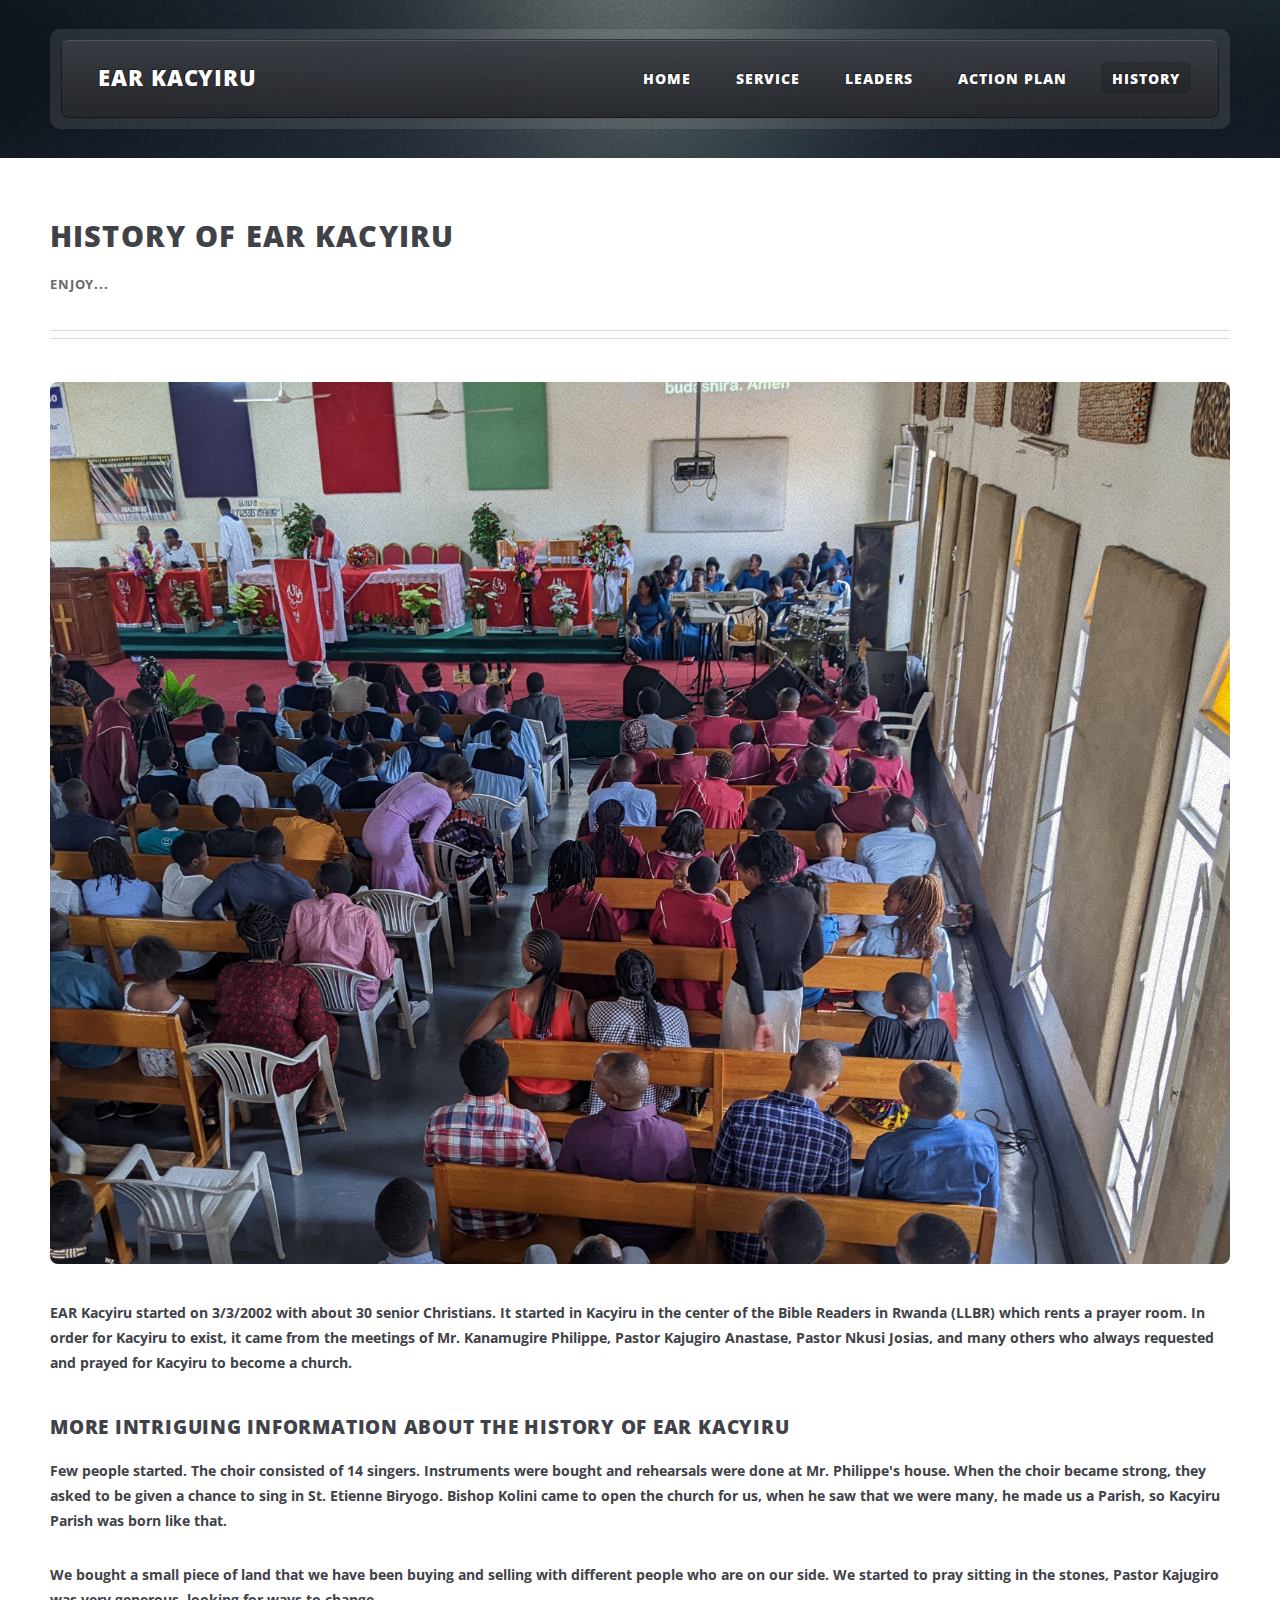
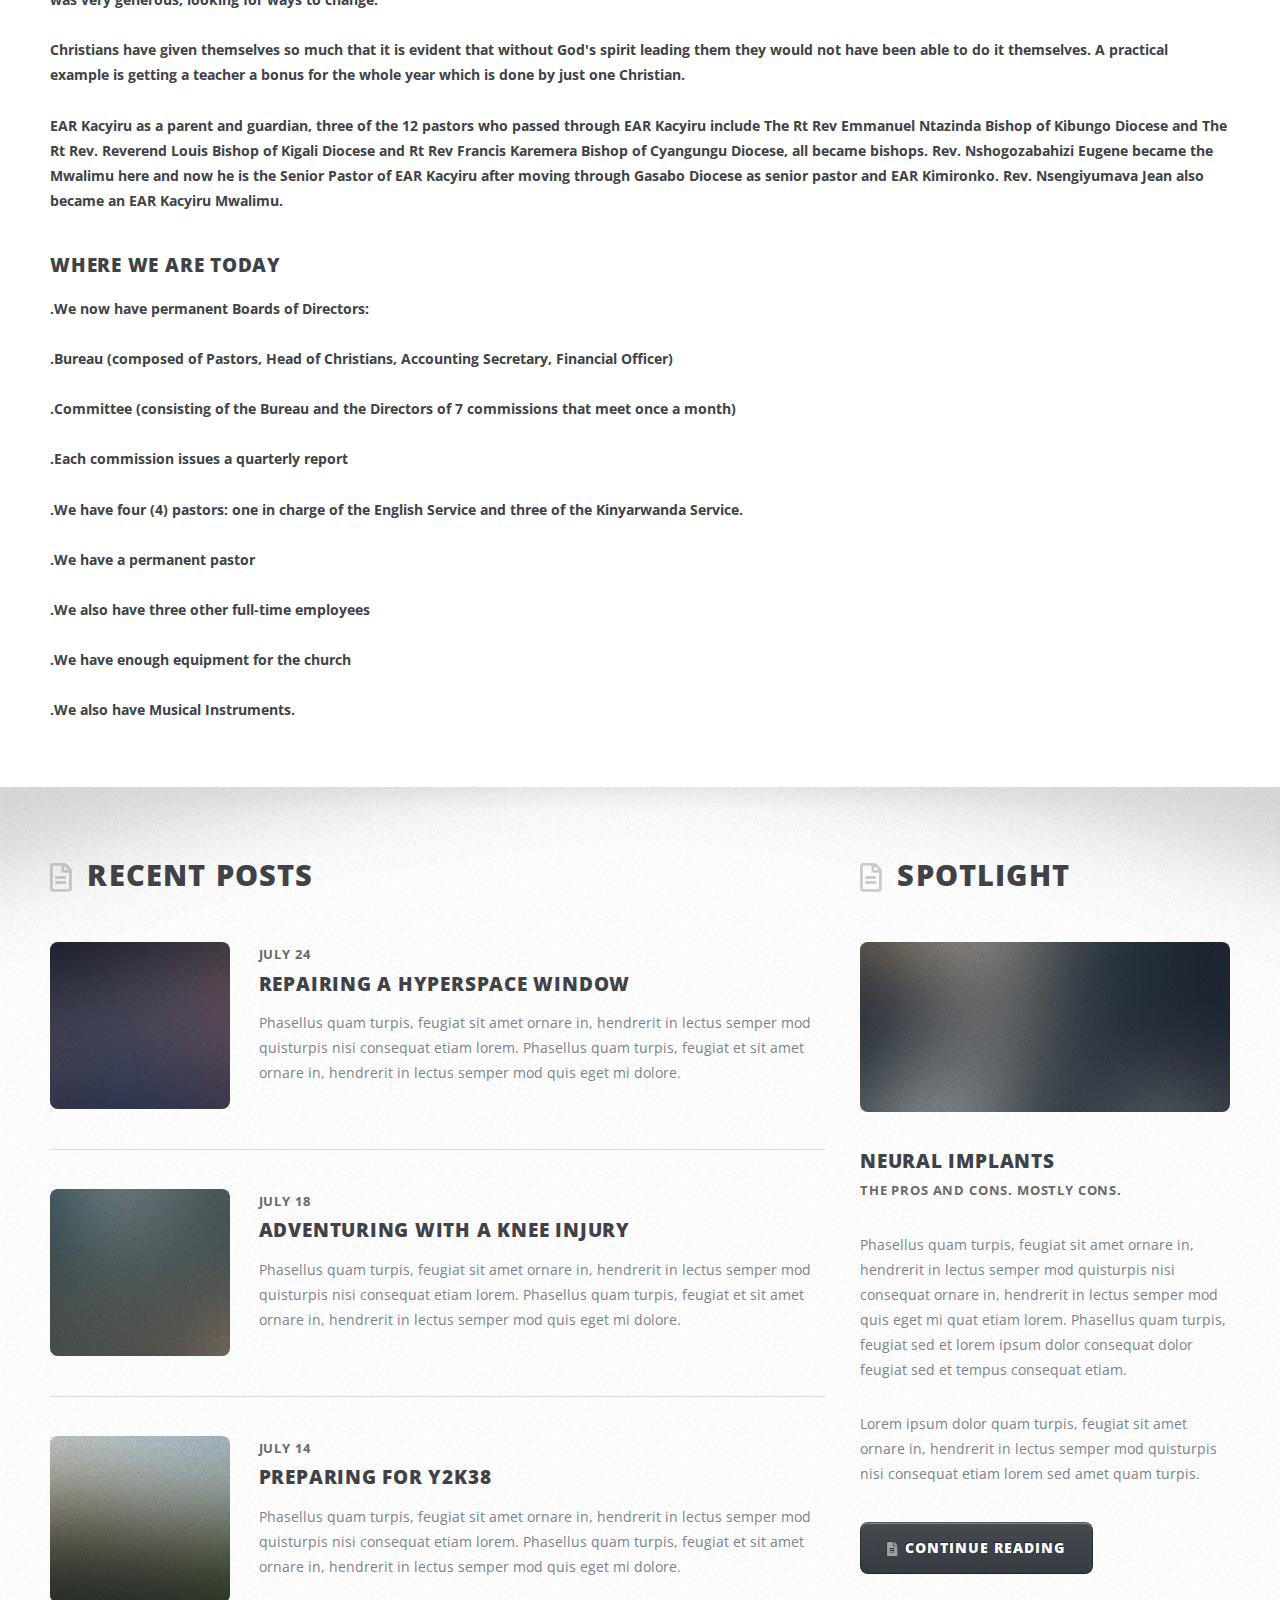
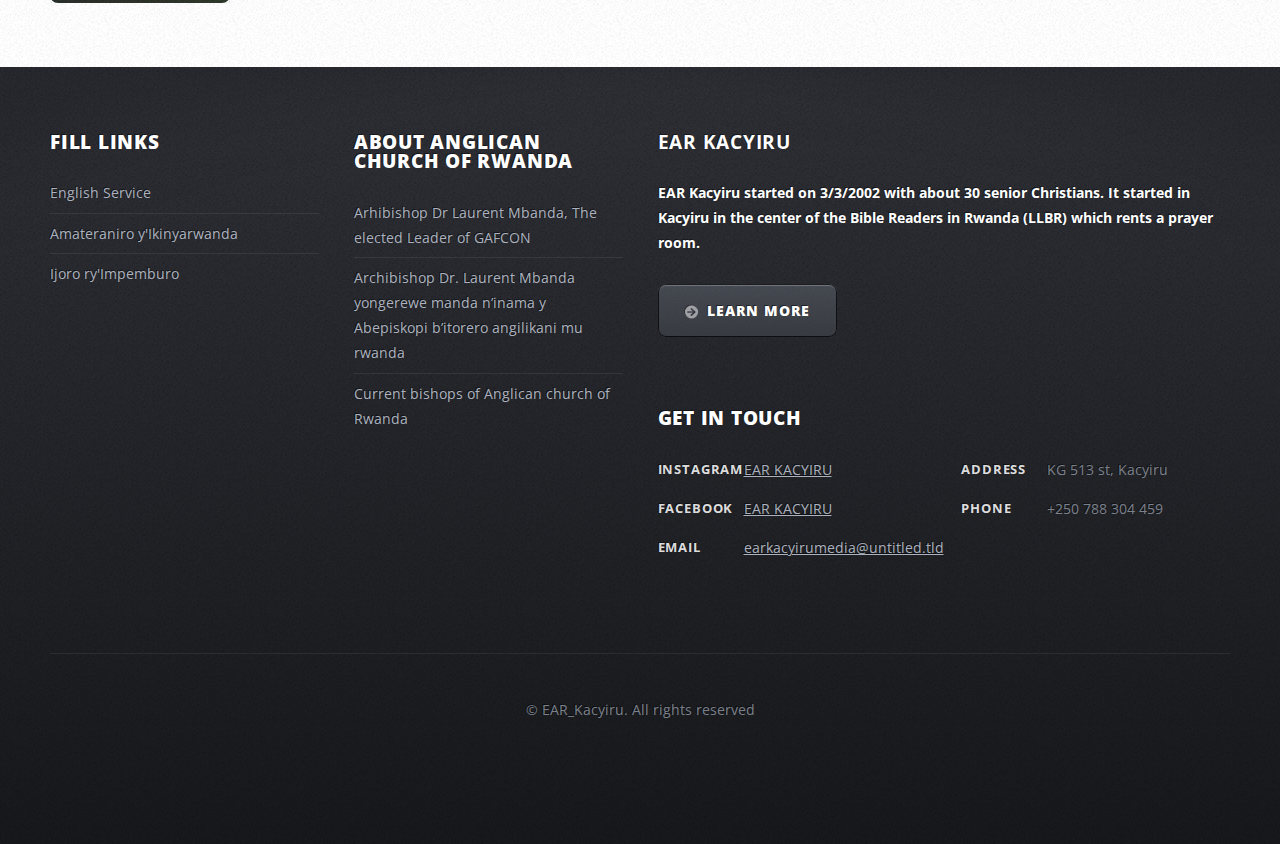
<file: no-sidebar.html>
<!DOCTYPE HTML>

<html>
	<head>
		<title>HISTORY</title>
		<meta charset="utf-8" />
		<meta name="viewport" content="width=device-width, initial-scale=1, user-scalable=no" />
		<link rel="stylesheet" href="assets/css/main.css" />
	</head>
	<body class="no-sidebar is-preload">
		<div id="page-wrapper">

			<!-- Header Wrapper -->
				<div id="header-wrapper">
					<div class="container">

						<!-- Header -->
							<header id="header">
								<div class="inner">

									<!-- Logo -->
										<h1><a href="index.html" id="logo">EAR KACYIRU</a></h1>

									<!-- Nav -->
									<nav id="nav">
										<ul>
											<li><a href="index.html">Home</a></li>
											<li>
												<a href="index.html">SERVICE</a>
												<ul>
													<li><a href="#">ENGLISH SERVICE</a></li>
													<li><a href="#">AMATERANIRO Y'IKINYARWANDA</a></li>
													<li>
														<a href="#">YOUTH SERVICE</a>
													</li>
													<li><a href="#">IJORO RY'IMPEMBURO</a></li>
												</ul>
											</li>
											<li><a href="left-sidebar.html">LEADERS</a></li>
											<li><a href="right-sidebar.html">ACTION PLAN</a></li>
											<li  class="current_page_item"><a href="no-sidebar.html">HISTORY</a></li>
										</ul>
									</nav>

								</div>
							</header>

					</div>
				</div>

			<!-- Main Wrapper -->
				<div id="main-wrapper">
					<div class="wrapper style2">
						<div class="inner">
							<div class="container">
								<div id="content">

									<!-- Content -->

										<article>
											<header class="major">
												<h2>HISTORY OF EAR KACYIRU</h2>
												<p>ENJOY...</p>
											</header>

											<span class="image featured"><img src="PXL_20230528_1120359201.jpg" alt="" /></span>

											<p><b>EAR Kacyiru started on 3/3/2002 with about 30 senior Christians. 
												It started in Kacyiru in the center of the Bible Readers in Rwanda (LLBR) which rents a prayer room. 
												In order for Kacyiru to exist, it came from the meetings of Mr. Kanamugire Philippe, Pastor Kajugiro Anastase, Pastor Nkusi Josias,
												and many others who always requested and prayed for Kacyiru to become a church.</b></p>

											<h3>More intriguing information about the HISTORY of EAR KACYIRU</h3>
											<p><b>Few people started. The choir consisted of 14 singers. 
												Instruments were bought and rehearsals were done at Mr. Philippe's house. 
												When the choir became strong, they asked to be given a chance to sing in St. Etienne Biryogo. 
												Bishop Kolini came to open the church for us, when he saw that we were many, 
												he made us a Parish, so Kacyiru Parish was born like that.</b></p>

										   <p><b>We bought a small piece of land that we have been buying and selling with different people who are on our side.
										    	 We started to pray sitting in the stones, Pastor Kajugiro was very generous, looking for ways to change.<br><br>
												 Christians have given themselves so much that it is evident that without God's spirit leading them they would not have been able to do it themselves.
												  A practical example is getting a teacher a bonus for the whole year which is done by just one Christian.<br><br>
												  EAR Kacyiru as a parent and guardian, 
                                    three of the 12 pastors who passed through EAR Kacyiru include The Rt Rev Emmanuel Ntazinda Bishop of Kibungo Diocese and The Rt Rev. Reverend Louis Bishop of Kigali Diocese and Rt Rev Francis Karemera Bishop of Cyangungu Diocese, all became bishops.
									 Rev. Nshogozabahizi Eugene became the Mwalimu here and now he is the Senior Pastor of EAR Kacyiru after moving through Gasabo Diocese as senior pastor and EAR Kimironko.
                                       Rev. Nsengiyumava Jean also became an EAR Kacyiru Mwalimu.
												</b></p>

												<h3>WHERE WE ARE TODAY</h3>

												<p><b>.We now have permanent Boards of Directors:<br><br>
													.Bureau (composed of Pastors, Head of Christians, Accounting Secretary, Financial Officer)<br><br>
													.Committee (consisting of the Bureau and the Directors of 7 commissions that meet once a month)<br><br>
													.Each commission issues a quarterly report<br><br>
													.We have four (4) pastors: one in charge of the English Service and three of the Kinyarwanda Service.<br><br>
													.We have a permanent pastor<br><br>
													.We also have three other full-time employees<br><br>
													.We have enough equipment for the church<br><br>
													.We also have Musical Instruments.</b></p>
										</article>

								</div>
							</div>
						</div>
					</div>
					<div class="wrapper style3">
						<div class="inner">
							<div class="container">
								<div class="row">
									<div class="col-8 col-12-medium">

										<!-- Article list -->
											<section class="box article-list">
												<h2 class="icon fa-file-alt">Recent Posts</h2>

												<!-- Excerpt -->
													<article class="box excerpt">
														<a href="#" class="image left"><img src="images/pic04.jpg" alt="" /></a>
														<div>
															<header>
																<span class="date">July 24</span>
																<h3><a href="#">Repairing a hyperspace window</a></h3>
															</header>
															<p>Phasellus quam turpis, feugiat sit amet ornare in, hendrerit in lectus
															semper mod quisturpis nisi consequat etiam lorem. Phasellus quam turpis,
															feugiat et sit amet ornare in, hendrerit in lectus semper mod quis eget mi dolore.</p>
														</div>
													</article>

												<!-- Excerpt -->
													<article class="box excerpt">
														<a href="#" class="image left"><img src="images/pic05.jpg" alt="" /></a>
														<div>
															<header>
																<span class="date">July 18</span>
																<h3><a href="#">Adventuring with a knee injury</a></h3>
															</header>
															<p>Phasellus quam turpis, feugiat sit amet ornare in, hendrerit in lectus
															semper mod quisturpis nisi consequat etiam lorem. Phasellus quam turpis,
															feugiat et sit amet ornare in, hendrerit in lectus semper mod quis eget mi dolore.</p>
														</div>
													</article>

												<!-- Excerpt -->
													<article class="box excerpt">
														<a href="#" class="image left"><img src="images/pic06.jpg" alt="" /></a>
														<div>
															<header>
																<span class="date">July 14</span>
																<h3><a href="#">Preparing for Y2K38</a></h3>
															</header>
															<p>Phasellus quam turpis, feugiat sit amet ornare in, hendrerit in lectus
															semper mod quisturpis nisi consequat etiam lorem. Phasellus quam turpis,
															feugiat et sit amet ornare in, hendrerit in lectus semper mod quis eget mi dolore.</p>
														</div>
													</article>

											</section>
									</div>
									<div class="col-4 col-12-medium">

										<!-- Spotlight -->
											<section class="box spotlight">
												<h2 class="icon fa-file-alt">Spotlight</h2>
												<article>
													<a href="#" class="image featured"><img src="images/pic07.jpg" alt=""></a>
													<header>
														<h3><a href="#">Neural Implants</a></h3>
														<p>The pros and cons. Mostly cons.</p>
													</header>
													<p>Phasellus quam turpis, feugiat sit amet ornare in, hendrerit in lectus semper mod
													quisturpis nisi consequat ornare in, hendrerit in lectus semper mod quis eget mi quat etiam
													lorem. Phasellus quam turpis, feugiat sed et lorem ipsum dolor consequat dolor feugiat sed
													et tempus consequat etiam.</p>
													<p>Lorem ipsum dolor quam turpis, feugiat sit amet ornare in, hendrerit in lectus semper
													mod quisturpis nisi consequat etiam lorem sed amet quam turpis.</p>
													<footer>
														<a href="#" class="button alt icon solid fa-file-alt">Continue Reading</a>
													</footer>
												</article>
											</section>

									</div>
								</div>
							</div>
						</div>
					</div>
				</div>

			<!-- Footer Wrapper -->
				<div id="footer-wrapper">
					<footer id="footer" class="container">
						<div class="row">
							<div class="col-3 col-6-medium col-12-small">

								<!-- Links -->
									<section>
										<h2>Fill Links</h2>
										<ul class="divided">
											<li><a href="#">English Service</a></li>
											<li><a href="#">Amateraniro y'Ikinyarwanda</a></li>
											<li><a href="#">Ijoro ry'Impemburo</a></li>
									</section>

							</div>
							<div class="col-3 col-6-medium col-12-small">

								<!-- Links -->
									<section>
										<h2>About Anglican Church of Rwanda</h2>
										<ul class="divided">
											<li><a href="https://ear.rw/arhibishop-dr-laurent-mbanda-umwe-mu-batorewe-kujya-mu-buyobozi-bukuru-bwa-gafcon/">Arhibishop Dr Laurent Mbanda, The elected Leader of GAFCON</a></li>
											<li><a href="https://ear.rw/archibishop-dr-laurent-mbanda-yongerewe-manda-n-inama-y-abepiskopi-b-itorero-angilikani-mu-rwanda/">Archibishop Dr. Laurent Mbanda yongerewe manda n’inama y Abepiskopi b’itorero angilikani mu rwanda</a></li>
											<li><a href="https://ear.rw/our-team-member/">Current bishops of Anglican church of Rwanda</a></li>
										</ul>
									</section>
									
							</div>
							<div class="col-6 col-12-medium imp-medium">

								<!-- About -->
									<section>
										<h2><strong>EAR KACYIRU</strong></h2>
										<p><strong>EAR Kacyiru started on 3/3/2002 with about 30 senior Christians.
										 It started in Kacyiru in the center of the Bible Readers in Rwanda (LLBR) which rents a prayer room.</strong></p>
										<a href="#" class="button alt icon solid fa-arrow-circle-right">Learn More</a>
									</section>

								<!-- Contact -->
									<section>
										<h2>Get in touch</h2>
										<div>
											<div class="row">
												<div class="col-6 col-12-small">
													<dl class="contact">
														<dt>Instagram</dt>
														<dd><a href="#"> EAR KACYIRU</a></dd>
														<dt>Facebook</dt>
														<dd><a href="#">EAR KACYIRU</a></dd>
														<dt>Email</dt>
														<dd><a href="#">earkacyirumedia@untitled.tld</a></dd>
													</dl>
												</div>
												<div class="col-6 col-12-small">
													<dl class="contact">
														<dt>Address</dt>
														<dd>
															KG 513 st, Kacyiru
														</dd>
														<dt>Phone</dt>
														<dd>+250 788 304 459</dd>
													</dl>
												</div>
											</div>
										</div>
									</section>

							</div>
							<div class="col-12">
								<div id="copyright">
									<ul class="menu">
										<li>&copy; EAR_Kacyiru. All rights reserved</li>
									</ul>
								</div>
							</div>
						</div>
					</footer>
				</div>

		</div>

		<!-- Scripts -->
			<script src="assets/js/jquery.min.js"></script>
			<script src="assets/js/jquery.dropotron.min.js"></script>
			<script src="assets/js/browser.min.js"></script>
			<script src="assets/js/breakpoints.min.js"></script>
			<script src="assets/js/util.js"></script>
			<script src="assets/js/main.js"></script>

	</body>
</html>
</file>
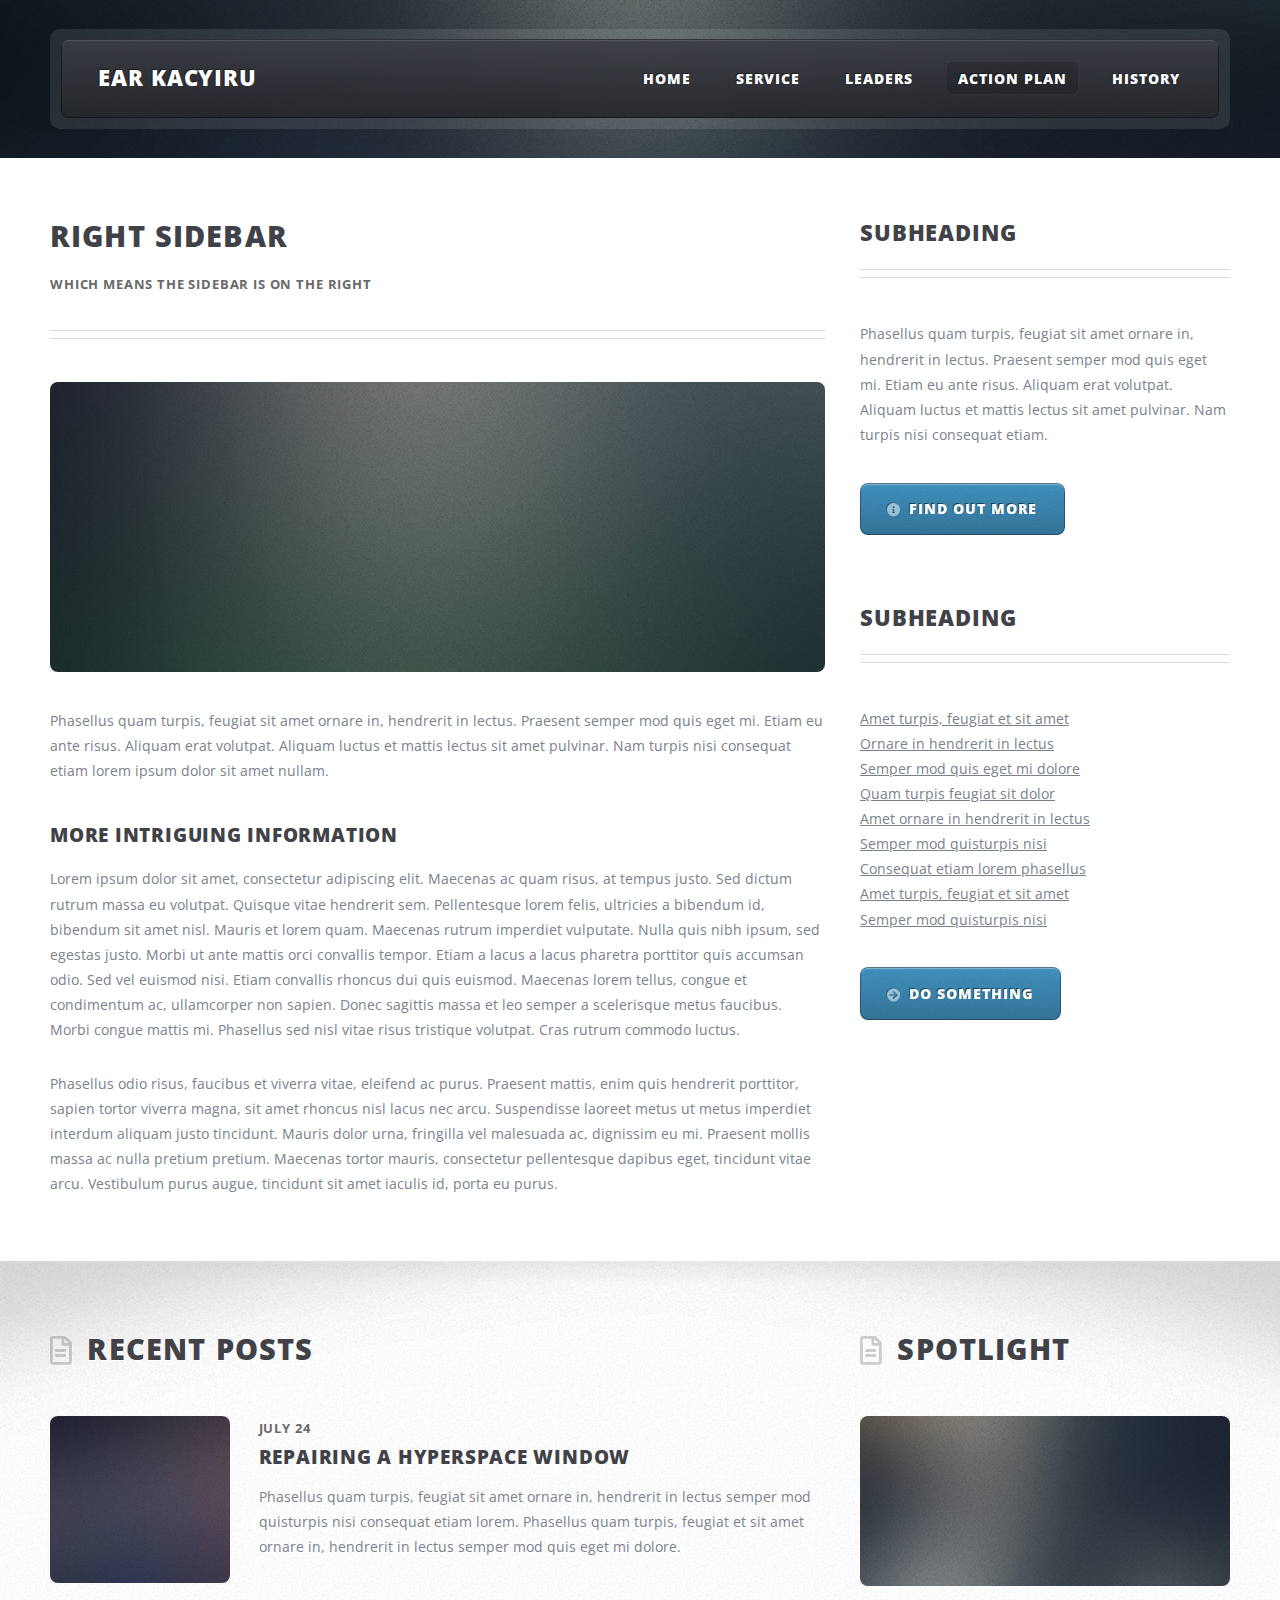
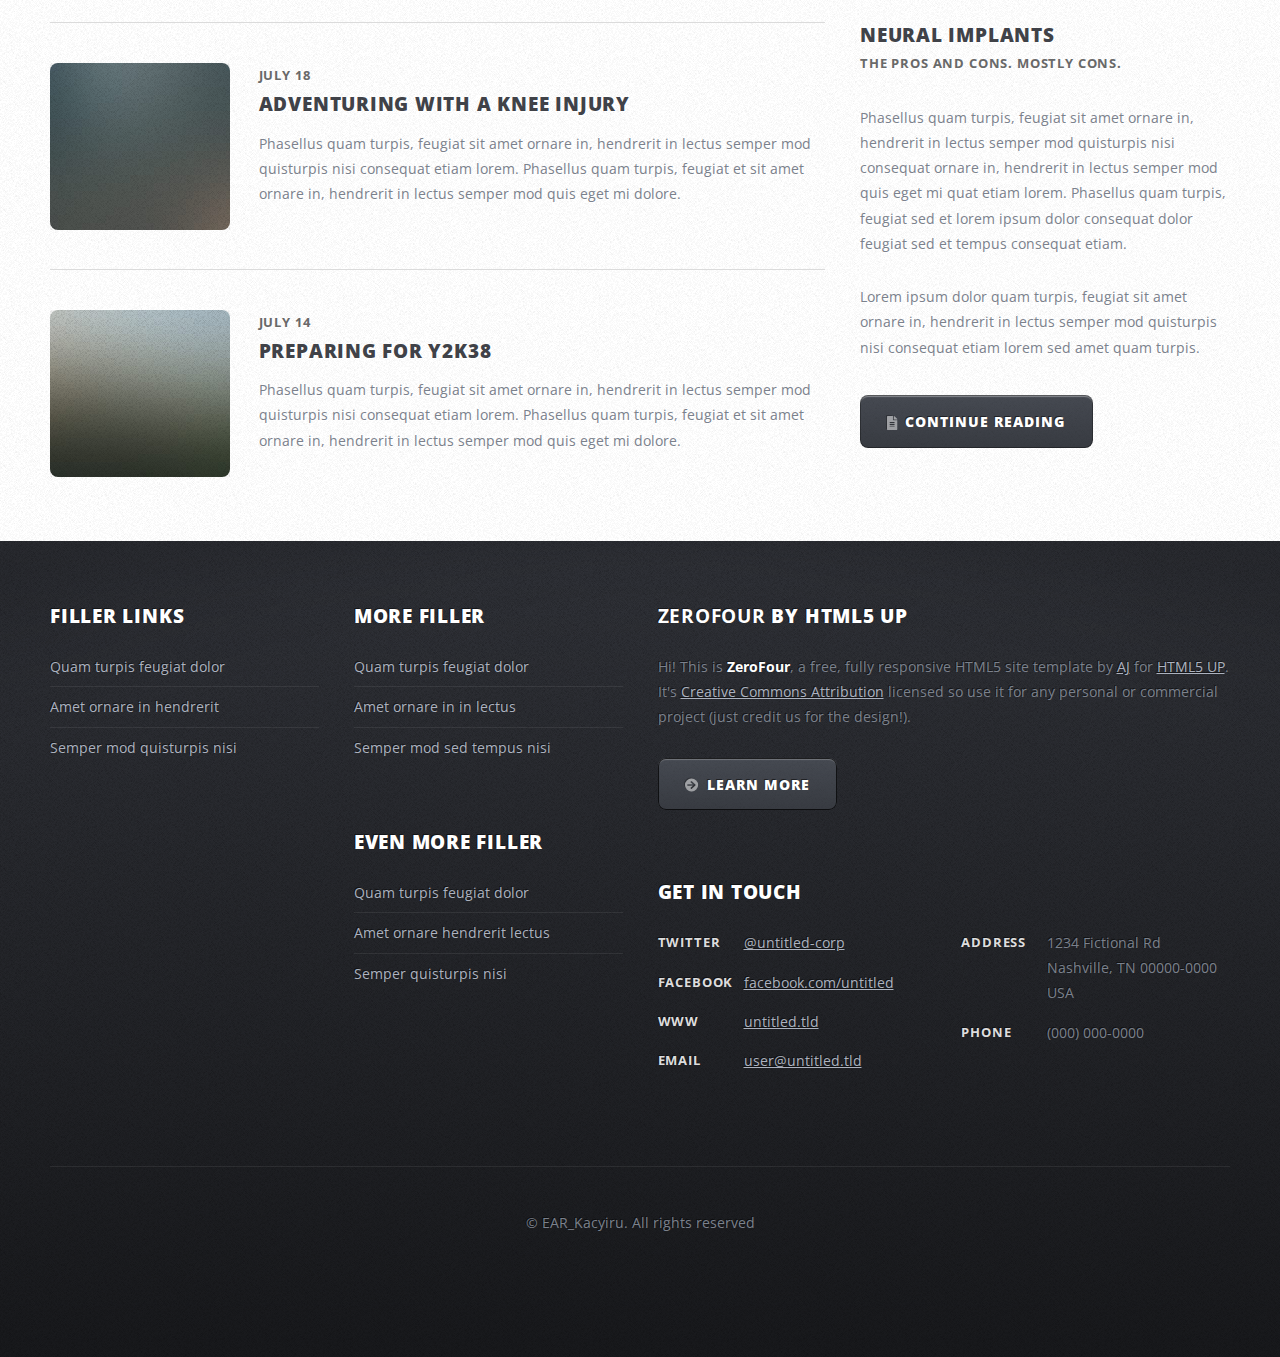
<file: right-sidebar.html>
<!DOCTYPE HTML>

<html>
	<head>
		<title>ACTION PLAN</title>
		<meta charset="utf-8" />
		<meta name="viewport" content="width=device-width, initial-scale=1, user-scalable=no" />
		<link rel="stylesheet" href="assets/css/main.css" />
	</head>
	<body class="right-sidebar is-preload">
		<div id="page-wrapper">

			<!-- Header Wrapper -->
				<div id="header-wrapper">
					<div class="container">

						<!-- Header -->
							<header id="header">
								<div class="inner">

									<!-- Logo -->
										<h1><a href="index.html" id="logo">EAR KACYIRU</a></h1>

									<!-- Nav -->
									<nav id="nav">
										<ul>
											<li><a href="index.html">Home</a></li>
											<li>
												<a href="index.html">SERVICE</a>
												<ul>
													<li><a href="#">ENGLISH SERVICE</a></li>
													<li><a href="#">AMATERANIRO Y'IKINYARWANDA</a></li>
													<li>
														<a href="#">YOUTH SERVICE</a>
													</li>
													<li><a href="#">IJORO RY'IMPEMBURO</a></li>
												</ul>
											</li>
											<li><a href="left-sidebar.html">LEADERS</a></li>
											<li   class="current_page_item"><a href="right-sidebar.html">ACTION PLAN</a></li>
											<li><a href="no-sidebar.html">HISTORY</a></li>
										</ul>
									</nav>

								</div>
							</header>

					</div>
				</div>

			<!-- Main Wrapper -->
				<div id="main-wrapper">
					<div class="wrapper style2">
						<div class="inner">
							<div class="container">
								<div class="row">
									<div class="col-8 col-12-medium">
										<div id="content">

											<!-- Content -->

												<article>
													<header class="major">
														<h2>Right Sidebar</h2>
														<p>Which means the sidebar is on the right</p>
													</header>

													<span class="image featured"><img src="images/pic08.jpg" alt="" /></span>

													<p>Phasellus quam turpis, feugiat sit amet ornare in, hendrerit in lectus.
													Praesent semper mod quis eget mi. Etiam eu ante risus. Aliquam erat volutpat.
													Aliquam luctus et mattis lectus sit amet pulvinar. Nam turpis nisi
													consequat etiam lorem ipsum dolor sit amet nullam.</p>

													<h3>More intriguing information</h3>
													<p>Lorem ipsum dolor sit amet, consectetur adipiscing elit. Maecenas ac quam risus, at tempus
													justo. Sed dictum rutrum massa eu volutpat. Quisque vitae hendrerit sem. Pellentesque lorem felis,
													ultricies a bibendum id, bibendum sit amet nisl. Mauris et lorem quam. Maecenas rutrum imperdiet
													vulputate. Nulla quis nibh ipsum, sed egestas justo. Morbi ut ante mattis orci convallis tempor.
													Etiam a lacus a lacus pharetra porttitor quis accumsan odio. Sed vel euismod nisi. Etiam convallis
													rhoncus dui quis euismod. Maecenas lorem tellus, congue et condimentum ac, ullamcorper non sapien.
													Donec sagittis massa et leo semper a scelerisque metus faucibus. Morbi congue mattis mi.
													Phasellus sed nisl vitae risus tristique volutpat. Cras rutrum commodo luctus.</p>

													<p>Phasellus odio risus, faucibus et viverra vitae, eleifend ac purus. Praesent mattis, enim
													quis hendrerit porttitor, sapien tortor viverra magna, sit amet rhoncus nisl lacus nec arcu.
													Suspendisse laoreet metus ut metus imperdiet interdum aliquam justo tincidunt. Mauris dolor urna,
													fringilla vel malesuada ac, dignissim eu mi. Praesent mollis massa ac nulla pretium pretium.
													Maecenas tortor mauris, consectetur pellentesque dapibus eget, tincidunt vitae arcu.
													Vestibulum purus augue, tincidunt sit amet iaculis id, porta eu purus.</p>
												</article>

										</div>
									</div>
									<div class="col-4 col-12-medium">
										<div id="sidebar">

											<!-- Sidebar -->

												<section>
													<header class="major">
														<h2>Subheading</h2>
													</header>
													<p>Phasellus quam turpis, feugiat sit amet ornare in, hendrerit in lectus.
													Praesent semper mod quis eget mi. Etiam eu ante risus. Aliquam erat volutpat.
													Aliquam luctus et mattis lectus sit amet pulvinar. Nam turpis nisi
													consequat etiam.</p>
													<footer>
														<a href="#" class="button icon solid fa-info-circle">Find out more</a>
													</footer>
												</section>

												<section>
													<header class="major">
														<h2>Subheading</h2>
													</header>
													<ul class="style2">
														<li><a href="#">Amet turpis, feugiat et sit amet</a></li>
														<li><a href="#">Ornare in hendrerit in lectus</a></li>
														<li><a href="#">Semper mod quis eget mi dolore</a></li>
														<li><a href="#">Quam turpis feugiat sit dolor</a></li>
														<li><a href="#">Amet ornare in hendrerit in lectus</a></li>
														<li><a href="#">Semper mod quisturpis nisi</a></li>
														<li><a href="#">Consequat etiam lorem phasellus</a></li>
														<li><a href="#">Amet turpis, feugiat et sit amet</a></li>
														<li><a href="#">Semper mod quisturpis nisi</a></li>
													</ul>
													<footer>
														<a href="#" class="button icon solid fa-arrow-circle-right">Do Something</a>
													</footer>
												</section>

										</div>
									</div>
								</div>
							</div>
						</div>
					</div>
					<div class="wrapper style3">
						<div class="inner">
							<div class="container">
								<div class="row">
									<div class="col-8 col-12-medium">

										<!-- Article list -->
											<section class="box article-list">
												<h2 class="icon fa-file-alt">Recent Posts</h2>

												<!-- Excerpt -->
													<article class="box excerpt">
														<a href="#" class="image left"><img src="images/pic04.jpg" alt="" /></a>
														<div>
															<header>
																<span class="date">July 24</span>
																<h3><a href="#">Repairing a hyperspace window</a></h3>
															</header>
															<p>Phasellus quam turpis, feugiat sit amet ornare in, hendrerit in lectus
															semper mod quisturpis nisi consequat etiam lorem. Phasellus quam turpis,
															feugiat et sit amet ornare in, hendrerit in lectus semper mod quis eget mi dolore.</p>
														</div>
													</article>

												<!-- Excerpt -->
													<article class="box excerpt">
														<a href="#" class="image left"><img src="images/pic05.jpg" alt="" /></a>
														<div>
															<header>
																<span class="date">July 18</span>
																<h3><a href="#">Adventuring with a knee injury</a></h3>
															</header>
															<p>Phasellus quam turpis, feugiat sit amet ornare in, hendrerit in lectus
															semper mod quisturpis nisi consequat etiam lorem. Phasellus quam turpis,
															feugiat et sit amet ornare in, hendrerit in lectus semper mod quis eget mi dolore.</p>
														</div>
													</article>

												<!-- Excerpt -->
													<article class="box excerpt">
														<a href="#" class="image left"><img src="images/pic06.jpg" alt="" /></a>
														<div>
															<header>
																<span class="date">July 14</span>
																<h3><a href="#">Preparing for Y2K38</a></h3>
															</header>
															<p>Phasellus quam turpis, feugiat sit amet ornare in, hendrerit in lectus
															semper mod quisturpis nisi consequat etiam lorem. Phasellus quam turpis,
															feugiat et sit amet ornare in, hendrerit in lectus semper mod quis eget mi dolore.</p>
														</div>
													</article>

											</section>
									</div>
									<div class="col-4 col-12-medium">

										<!-- Spotlight -->
											<section class="box spotlight">
												<h2 class="icon fa-file-alt">Spotlight</h2>
												<article>
													<a href="#" class="image featured"><img src="images/pic07.jpg" alt=""></a>
													<header>
														<h3><a href="#">Neural Implants</a></h3>
														<p>The pros and cons. Mostly cons.</p>
													</header>
													<p>Phasellus quam turpis, feugiat sit amet ornare in, hendrerit in lectus semper mod
													quisturpis nisi consequat ornare in, hendrerit in lectus semper mod quis eget mi quat etiam
													lorem. Phasellus quam turpis, feugiat sed et lorem ipsum dolor consequat dolor feugiat sed
													et tempus consequat etiam.</p>
													<p>Lorem ipsum dolor quam turpis, feugiat sit amet ornare in, hendrerit in lectus semper
													mod quisturpis nisi consequat etiam lorem sed amet quam turpis.</p>
													<footer>
														<a href="#" class="button alt icon solid fa-file-alt">Continue Reading</a>
													</footer>
												</article>
											</section>

									</div>
								</div>
							</div>
						</div>
					</div>
				</div>

			<!-- Footer Wrapper -->
				<div id="footer-wrapper">
					<footer id="footer" class="container">
						<div class="row">
							<div class="col-3 col-6-medium col-12-small">

								<!-- Links -->
									<section>
										<h2>Filler Links</h2>
										<ul class="divided">
											<li><a href="#">Quam turpis feugiat dolor</a></li>
											<li><a href="#">Amet ornare in hendrerit </a></li>
											<li><a href="#">Semper mod quisturpis nisi</a></li>
										</ul>
									</section>

							</div>
							<div class="col-3 col-6-medium col-12-small">

								<!-- Links -->
									<section>
										<h2>More Filler</h2>
										<ul class="divided">
											<li><a href="#">Quam turpis feugiat dolor</a></li>
											<li><a href="#">Amet ornare in in lectus</a></li>
											<li><a href="#">Semper mod sed tempus nisi</a></li>
											
										</ul>
									</section>

								<!-- Links -->
									<section>
										<h2>Even More Filler</h2>
										<ul class="divided">
											<li><a href="#">Quam turpis feugiat dolor</a></li>
											<li><a href="#">Amet ornare hendrerit lectus</a></li>
											<li><a href="#">Semper quisturpis nisi</a></li>
											
										</ul>
									</section>

							</div>
							<div class="col-6 col-12-medium imp-medium">

								<!-- About -->
									<section>
										<h2><strong>ZeroFour</strong> by HTML5 UP</h2>
										<p>Hi! This is <strong>ZeroFour</strong>, a free, fully responsive HTML5 site
										template by <a href="http://twitter.com/ajlkn">AJ</a> for <a href="http://html5up.net/">HTML5 UP</a>.
										It's <a href="http://html5up.net/license/">Creative Commons Attribution</a>
										licensed so use it for any personal or commercial project (just credit us
										for the design!).</p>
										<a href="#" class="button alt icon solid fa-arrow-circle-right">Learn More</a>
									</section>

								<!-- Contact -->
									<section>
										<h2>Get in touch</h2>
										<div>
											<div class="row">
												<div class="col-6 col-12-small">
													<dl class="contact">
														<dt>Twitter</dt>
														<dd><a href="#">@untitled-corp</a></dd>
														<dt>Facebook</dt>
														<dd><a href="#">facebook.com/untitled</a></dd>
														<dt>WWW</dt>
														<dd><a href="#">untitled.tld</a></dd>
														<dt>Email</dt>
														<dd><a href="#">user@untitled.tld</a></dd>
													</dl>
												</div>
												<div class="col-6 col-12-small">
													<dl class="contact">
														<dt>Address</dt>
														<dd>
															1234 Fictional Rd<br />
															Nashville, TN 00000-0000<br />
															USA
														</dd>
														<dt>Phone</dt>
														<dd>(000) 000-0000</dd>
													</dl>
												</div>
											</div>
										</div>
									</section>

							</div>
							<div class="col-12">
								<div id="copyright">
									<ul class="menu">
										<li>&copy; EAR_Kacyiru. All rights reserved</li>
									</ul>
								</div>
							</div>
						</div>
					</footer>
				</div>

		</div>

		<!-- Scripts -->
			<script src="assets/js/jquery.min.js"></script>
			<script src="assets/js/jquery.dropotron.min.js"></script>
			<script src="assets/js/browser.min.js"></script>
			<script src="assets/js/breakpoints.min.js"></script>
			<script src="assets/js/util.js"></script>
			<script src="assets/js/main.js"></script>

	</body>
</html>
</file>
<file: assets/css/main.css>
@import url("https://fonts.googleapis.com/css?family=Open+Sans:400,400italic,700,800");
@import url("fontawesome-all.min.css");


html, body, div, span, applet, object,
iframe, h1, h2, h3, h4, h5, h6, p, blockquote,
pre, a, abbr, acronym, address, big, cite,
code, del, dfn, em, img, ins, kbd, q, s, samp,
small, strike, strong, sub, sup, tt, var, b,
u, i, center, dl, dt, dd, ol, ul, li, fieldset,
form, label, legend, table, caption, tbody,
tfoot, thead, tr, th, td, article, aside,
canvas, details, embed, figure, figcaption,
footer, header, hgroup, menu, nav, output, ruby,
section, summary, time, mark, audio, video {
	margin: 0;
	padding: 0;
	border: 0;
	font-size: 100%;
	font: inherit;
	vertical-align: baseline;}

article, aside, details, figcaption, figure,
footer, header, hgroup, menu, nav, section {
	display: block;}

body {
	line-height: 1;
}

ol, ul {
	list-style: none;
}

blockquote, q {
	quotes: none;
}

	blockquote:before, blockquote:after, q:before, q:after {
		content: '';
		content: none;
	}

table {
	border-collapse: collapse;
	border-spacing: 0;
}

body {
	-webkit-text-size-adjust: none;
}

mark {
	background-color: transparent;
	color: inherit;
}

input::-moz-focus-inner {
	border: 0;
	padding: 0;
}

input, select, textarea {
	-moz-appearance: none;
	-webkit-appearance: none;
	-ms-appearance: none;
	appearance: none;
}

/* Basic */

	html {
		box-sizing: border-box;
	}

	*, *:before, *:after {
		box-sizing: inherit;
	}

	@-ms-viewport {
		width: device-width;
	}

	body {
		background: #303238 url("images/bg01.png");
	}

		body.is-preload * {
			-moz-transition: none !important;
			-webkit-transition: none !important;
			-ms-transition: none !important;
			transition: none !important;
			-moz-animation: none !important;
			-webkit-animation: none !important;
			-ms-animation: none !important;
			animation: none !important;
		}

	body, input, select, textarea {
		font-family: 'Open Sans', sans-serif;
		color: #7b818c;
		font-weight: 400;
		font-size: 11pt;
		line-height: 1.85em;
	}

	a {
		color: inherit;
		text-decoration: underline;
	}

		a:hover {
			text-decoration: none;
		}

	h1, h2, h3, h4, h5, h6 {
		text-transform: uppercase;
		font-weight: 800;
		letter-spacing: 0.04em;
		color: #404248;
		margin: 0 0 1em 0;
	}

	h1 a, h2 a, h3 a, h4 a, h5 a, h6 a {
		color: inherit;
		text-decoration: none;
		outline: 0;
	}

	h2 {
		font-size: 2em;
		margin: 0 0 1.5em 0;
		line-height: 1em;
	}

		h2.icon {
			line-height: 48px;
		}

			h2.icon:before {
				position: relative;
				top: 0.05em;
				margin-right: 0.5em;
				opacity: 0.25;
			}

	h3 {
		font-size: 1.35em;
		margin-top: 2em;
	}

	b, strong {
		color: #404248;
		font-weight: 700;
	}

	i, em {
		font-style: italic;
	}

	br.clear {
		clear: both;
	}

	sub {
		position: relative;
		top: 0.5em;
		font-size: 0.8em;
	}

	sup {
		position: relative;
		top: -0.5em;
		font-size: 0.8em;
	}

	hr {
		border: 0;
		border-top: solid 1px #ddd;
	}

	blockquote {
		border-left: solid 0.5em #ddd;
		padding: 1em 0 1em 2em;
		font-style: italic;
	}

	p, ul, ol, dl, table {
		margin-bottom: 2em;
	}

	.date {
		display: block;
		text-transform: uppercase;
		font-weight: 700;
		letter-spacing: 0.065em;
		font-size: 0.9em;
		color: #696969;
		margin: 0 0 0.25em 0;
	}

/* Container */

	.container {
		margin: 0 auto;
		max-width: calc(100% - 100px);
		width: 1200px;
	}

		@media screen and (max-width: 1280px) {

			.container {
				width: 100%;
			}

		}

		@media screen and (max-width: 980px) {

			.container {
				width: 100%;
			}

		}

		@media screen and (max-width: 736px) {

			.container {
				width: 100%;
				max-width: 100%;
			}

		}

/* Row */

	.row {
		display: flex;
		flex-wrap: wrap;
		box-sizing: border-box;
		align-items: stretch;
	}

		.row > * {
			box-sizing: border-box;
		}

		.row.gtr-uniform > * > :last-child {
			margin-bottom: 0;
		}

		.row.aln-left {
			justify-content: flex-start;
		}

		.row.aln-center {
			justify-content: center;
		}

		.row.aln-right {
			justify-content: flex-end;
		}

		.row.aln-top {
			align-items: flex-start;
		}

		.row.aln-middle {
			align-items: center;
		}

		.row.aln-bottom {
			align-items: flex-end;
		}

		.row > .imp {
			order: -1;
		}

		.row > .col-1 {
			width: 8.33333%;
		}

		.row > .off-1 {
			margin-left: 8.33333%;
		}

		.row > .col-2 {
			width: 16.66667%;
		}

		.row > .off-2 {
			margin-left: 16.66667%;
		}

		.row > .col-3 {
			width: 25%;
		}

		.row > .off-3 {
			margin-left: 25%;
		}

		.row > .col-4 {
			width: 33.33333%;
		}

		.row > .off-4 {
			margin-left: 33.33333%;
		}

		.row > .col-5 {
			width: 41.66667%;
		}

		.row > .off-5 {
			margin-left: 41.66667%;
		}

		.row > .col-6 {
			width: 50%;
		}

		.row > .off-6 {
			margin-left: 50%;
		}

		.row > .col-7 {
			width: 58.33333%;
		}

		.row > .off-7 {
			margin-left: 58.33333%;
		}

		.row > .col-8 {
			width: 66.66667%;
		}

		.row > .off-8 {
			margin-left: 66.66667%;
		}

		.row > .col-9 {
			width: 75%;
		}

		.row > .off-9 {
			margin-left: 75%;
		}

		.row > .col-10 {
			width: 83.33333%;
		}

		.row > .off-10 {
			margin-left: 83.33333%;
		}

		.row > .col-11 {
			width: 91.66667%;
		}

		.row > .off-11 {
			margin-left: 91.66667%;
		}

		.row > .col-12 {
			width: 100%;
		}

		.row > .off-12 {
			margin-left: 100%;
		}

		.row.gtr-0 {
			margin-top: 0px;
			margin-left: 0px;
		}

			.row.gtr-0 > * {
				padding: 0px 0 0 0px;
			}

			.row.gtr-0.gtr-uniform {
				margin-top: 0px;
			}

				.row.gtr-0.gtr-uniform > * {
					padding-top: 0px;
				}

		.row.gtr-25 {
			margin-top: -12.5px;
			margin-left: -12.5px;
		}

			.row.gtr-25 > * {
				padding: 12.5px 0 0 12.5px;
			}

			.row.gtr-25.gtr-uniform {
				margin-top: -12.5px;
			}

				.row.gtr-25.gtr-uniform > * {
					padding-top: 12.5px;
				}

		.row.gtr-50 {
			margin-top: -25px;
			margin-left: -25px;
		}

			.row.gtr-50 > * {
				padding: 25px 0 0 25px;
			}

			.row.gtr-50.gtr-uniform {
				margin-top: -25px;
			}

				.row.gtr-50.gtr-uniform > * {
					padding-top: 25px;
				}

		.row {
			margin-top: -50px;
			margin-left: -50px;
		}

			.row > * {
				padding: 50px 0 0 50px;
			}

			.row.gtr-uniform {
				margin-top: -50px;
			}

				.row.gtr-uniform > * {
					padding-top: 50px;
				}

		.row.gtr-150 {
			margin-top: -75px;
			margin-left: -75px;
		}

			.row.gtr-150 > * {
				padding: 75px 0 0 75px;
			}

			.row.gtr-150.gtr-uniform {
				margin-top: -75px;
			}

				.row.gtr-150.gtr-uniform > * {
					padding-top: 75px;
				}

		.row.gtr-200 {
			margin-top: -100px;
			margin-left: -100px;
		}

			.row.gtr-200 > * {
				padding: 100px 0 0 100px;
			}

			.row.gtr-200.gtr-uniform {
				margin-top: -100px;
			}

				.row.gtr-200.gtr-uniform > * {
					padding-top: 100px;
				}

		@media screen and (max-width: 1280px) {

			.row {
				display: flex;
				flex-wrap: wrap;
				box-sizing: border-box;
				align-items: stretch;
			}

				.row > * {
					box-sizing: border-box;
				}

				.row.gtr-uniform > * > :last-child {
					margin-bottom: 0;
				}

				.row.aln-left {
					justify-content: flex-start;
				}

				.row.aln-center {
					justify-content: center;
				}

				.row.aln-right {
					justify-content: flex-end;
				}

				.row.aln-top {
					align-items: flex-start;
				}

				.row.aln-middle {
					align-items: center;
				}

				.row.aln-bottom {
					align-items: flex-end;
				}

				.row > .imp-large {
					order: -1;
				}

				.row > .col-1-large {
					width: 8.33333%;
				}

				.row > .off-1-large {
					margin-left: 8.33333%;
				}

				.row > .col-2-large {
					width: 16.66667%;
				}

				.row > .off-2-large {
					margin-left: 16.66667%;
				}

				.row > .col-3-large {
					width: 25%;
				}

				.row > .off-3-large {
					margin-left: 25%;
				}

				.row > .col-4-large {
					width: 33.33333%;
				}

				.row > .off-4-large {
					margin-left: 33.33333%;
				}

				.row > .col-5-large {
					width: 41.66667%;
				}

				.row > .off-5-large {
					margin-left: 41.66667%;
				}

				.row > .col-6-large {
					width: 50%;
				}

				.row > .off-6-large {
					margin-left: 50%;
				}

				.row > .col-7-large {
					width: 58.33333%;
				}

				.row > .off-7-large {
					margin-left: 58.33333%;
				}

				.row > .col-8-large {
					width: 66.66667%;
				}

				.row > .off-8-large {
					margin-left: 66.66667%;
				}

				.row > .col-9-large {
					width: 75%;
				}

				.row > .off-9-large {
					margin-left: 75%;
				}

				.row > .col-10-large {
					width: 83.33333%;
				}

				.row > .off-10-large {
					margin-left: 83.33333%;
				}

				.row > .col-11-large {
					width: 91.66667%;
				}

				.row > .off-11-large {
					margin-left: 91.66667%;
				}

				.row > .col-12-large {
					width: 100%;
				}

				.row > .off-12-large {
					margin-left: 100%;
				}

				.row.gtr-0 {
					margin-top: 0px;
					margin-left: 0px;
				}

					.row.gtr-0 > * {
						padding: 0px 0 0 0px;
					}

					.row.gtr-0.gtr-uniform {
						margin-top: 0px;
					}

						.row.gtr-0.gtr-uniform > * {
							padding-top: 0px;
						}

				.row.gtr-25 {
					margin-top: -8.75px;
					margin-left: -8.75px;
				}

					.row.gtr-25 > * {
						padding: 8.75px 0 0 8.75px;
					}

					.row.gtr-25.gtr-uniform {
						margin-top: -8.75px;
					}

						.row.gtr-25.gtr-uniform > * {
							padding-top: 8.75px;
						}

				.row.gtr-50 {
					margin-top: -17.5px;
					margin-left: -17.5px;
				}

					.row.gtr-50 > * {
						padding: 17.5px 0 0 17.5px;
					}

					.row.gtr-50.gtr-uniform {
						margin-top: -17.5px;
					}

						.row.gtr-50.gtr-uniform > * {
							padding-top: 17.5px;
						}

				.row {
					margin-top: -35px;
					margin-left: -35px;
				}

					.row > * {
						padding: 35px 0 0 35px;
					}

					.row.gtr-uniform {
						margin-top: -35px;
					}

						.row.gtr-uniform > * {
							padding-top: 35px;
						}

				.row.gtr-150 {
					margin-top: -52.5px;
					margin-left: -52.5px;
				}

					.row.gtr-150 > * {
						padding: 52.5px 0 0 52.5px;
					}

					.row.gtr-150.gtr-uniform {
						margin-top: -52.5px;
					}

						.row.gtr-150.gtr-uniform > * {
							padding-top: 52.5px;
						}

				.row.gtr-200 {
					margin-top: -70px;
					margin-left: -70px;
				}

					.row.gtr-200 > * {
						padding: 70px 0 0 70px;
					}

					.row.gtr-200.gtr-uniform {
						margin-top: -70px;
					}

						.row.gtr-200.gtr-uniform > * {
							padding-top: 70px;
						}

		}

		@media screen and (max-width: 980px) {

			.row {
				display: flex;
				flex-wrap: wrap;
				box-sizing: border-box;
				align-items: stretch;
			}

				.row > * {
					box-sizing: border-box;
				}

				.row.gtr-uniform > * > :last-child {
					margin-bottom: 0;
				}

				.row.aln-left {
					justify-content: flex-start;
				}

				.row.aln-center {
					justify-content: center;
				}

				.row.aln-right {
					justify-content: flex-end;
				}

				.row.aln-top {
					align-items: flex-start;
				}

				.row.aln-middle {
					align-items: center;
				}

				.row.aln-bottom {
					align-items: flex-end;
				}

				.row > .imp-medium {
					order: -1;
				}

				.row > .col-1-medium {
					width: 8.33333%;
				}

				.row > .off-1-medium {
					margin-left: 8.33333%;
				}

				.row > .col-2-medium {
					width: 16.66667%;
				}

				.row > .off-2-medium {
					margin-left: 16.66667%;
				}

				.row > .col-3-medium {
					width: 25%;
				}

				.row > .off-3-medium {
					margin-left: 25%;
				}

				.row > .col-4-medium {
					width: 33.33333%;
				}

				.row > .off-4-medium {
					margin-left: 33.33333%;
				}

				.row > .col-5-medium {
					width: 41.66667%;
				}

				.row > .off-5-medium {
					margin-left: 41.66667%;
				}

				.row > .col-6-medium {
					width: 50%;
				}

				.row > .off-6-medium {
					margin-left: 50%;
				}

				.row > .col-7-medium {
					width: 58.33333%;
				}

				.row > .off-7-medium {
					margin-left: 58.33333%;
				}

				.row > .col-8-medium {
					width: 66.66667%;
				}

				.row > .off-8-medium {
					margin-left: 66.66667%;
				}

				.row > .col-9-medium {
					width: 75%;
				}

				.row > .off-9-medium {
					margin-left: 75%;
				}

				.row > .col-10-medium {
					width: 83.33333%;
				}

				.row > .off-10-medium {
					margin-left: 83.33333%;
				}

				.row > .col-11-medium {
					width: 91.66667%;
				}

				.row > .off-11-medium {
					margin-left: 91.66667%;
				}

				.row > .col-12-medium {
					width: 100%;
				}

				.row > .off-12-medium {
					margin-left: 100%;
				}

				.row.gtr-0 {
					margin-top: 0px;
					margin-left: 0px;
				}

					.row.gtr-0 > * {
						padding: 0px 0 0 0px;
					}

					.row.gtr-0.gtr-uniform {
						margin-top: 0px;
					}

						.row.gtr-0.gtr-uniform > * {
							padding-top: 0px;
						}

				.row.gtr-25 {
					margin-top: -12.5px;
					margin-left: -12.5px;
				}

					.row.gtr-25 > * {
						padding: 12.5px 0 0 12.5px;
					}

					.row.gtr-25.gtr-uniform {
						margin-top: -12.5px;
					}

						.row.gtr-25.gtr-uniform > * {
							padding-top: 12.5px;
						}

				.row.gtr-50 {
					margin-top: -25px;
					margin-left: -25px;
				}

					.row.gtr-50 > * {
						padding: 25px 0 0 25px;
					}

					.row.gtr-50.gtr-uniform {
						margin-top: -25px;
					}

						.row.gtr-50.gtr-uniform > * {
							padding-top: 25px;
						}

				.row {
					margin-top: -50px;
					margin-left: -50px;
				}

					.row > * {
						padding: 50px 0 0 50px;
					}

					.row.gtr-uniform {
						margin-top: -50px;
					}

						.row.gtr-uniform > * {
							padding-top: 50px;
						}

				.row.gtr-150 {
					margin-top: -75px;
					margin-left: -75px;
				}

					.row.gtr-150 > * {
						padding: 75px 0 0 75px;
					}

					.row.gtr-150.gtr-uniform {
						margin-top: -75px;
					}

						.row.gtr-150.gtr-uniform > * {
							padding-top: 75px;
						}

				.row.gtr-200 {
					margin-top: -100px;
					margin-left: -100px;
				}

					.row.gtr-200 > * {
						padding: 100px 0 0 100px;
					}

					.row.gtr-200.gtr-uniform {
						margin-top: -100px;
					}

						.row.gtr-200.gtr-uniform > * {
							padding-top: 100px;
						}

		}

		@media screen and (max-width: 736px) {

			.row {
				display: flex;
				flex-wrap: wrap;
				box-sizing: border-box;
				align-items: stretch;
			}

				.row > * {
					box-sizing: border-box;
				}

				.row.gtr-uniform > * > :last-child {
					margin-bottom: 0;
				}

				.row.aln-left {
					justify-content: flex-start;
				}

				.row.aln-center {
					justify-content: center;
				}

				.row.aln-right {
					justify-content: flex-end;
				}

				.row.aln-top {
					align-items: flex-start;
				}

				.row.aln-middle {
					align-items: center;
				}

				.row.aln-bottom {
					align-items: flex-end;
				}

				.row > .imp-small {
					order: -1;
				}

				.row > .col-1-small {
					width: 8.33333%;
				}

				.row > .off-1-small {
					margin-left: 8.33333%;
				}

				.row > .col-2-small {
					width: 16.66667%;
				}

				.row > .off-2-small {
					margin-left: 16.66667%;
				}

				.row > .col-3-small {
					width: 25%;
				}

				.row > .off-3-small {
					margin-left: 25%;
				}

				.row > .col-4-small {
					width: 33.33333%;
				}

				.row > .off-4-small {
					margin-left: 33.33333%;
				}

				.row > .col-5-small {
					width: 41.66667%;
				}

				.row > .off-5-small {
					margin-left: 41.66667%;
				}

				.row > .col-6-small {
					width: 50%;
				}

				.row > .off-6-small {
					margin-left: 50%;
				}

				.row > .col-7-small {
					width: 58.33333%;
				}

				.row > .off-7-small {
					margin-left: 58.33333%;
				}

				.row > .col-8-small {
					width: 66.66667%;
				}

				.row > .off-8-small {
					margin-left: 66.66667%;
				}

				.row > .col-9-small {
					width: 75%;
				}

				.row > .off-9-small {
					margin-left: 75%;
				}

				.row > .col-10-small {
					width: 83.33333%;
				}

				.row > .off-10-small {
					margin-left: 83.33333%;
				}

				.row > .col-11-small {
					width: 91.66667%;
				}

				.row > .off-11-small {
					margin-left: 91.66667%;
				}

				.row > .col-12-small {
					width: 100%;
				}

				.row > .off-12-small {
					margin-left: 100%;
				}

				.row.gtr-0 {
					margin-top: 0px;
					margin-left: 0px;
				}

					.row.gtr-0 > * {
						padding: 0px 0 0 0px;
					}

					.row.gtr-0.gtr-uniform {
						margin-top: 0px;
					}

						.row.gtr-0.gtr-uniform > * {
							padding-top: 0px;
						}

				.row.gtr-25 {
					margin-top: -2.5px;
					margin-left: -2.5px;
				}

					.row.gtr-25 > * {
						padding: 2.5px 0 0 2.5px;
					}

					.row.gtr-25.gtr-uniform {
						margin-top: -2.5px;
					}

						.row.gtr-25.gtr-uniform > * {
							padding-top: 2.5px;
						}

				.row.gtr-50 {
					margin-top: -5px;
					margin-left: -5px;
				}

					.row.gtr-50 > * {
						padding: 5px 0 0 5px;
					}

					.row.gtr-50.gtr-uniform {
						margin-top: -5px;
					}

						.row.gtr-50.gtr-uniform > * {
							padding-top: 5px;
						}

				.row {
					margin-top: -10px;
					margin-left: -10px;
				}

					.row > * {
						padding: 10px 0 0 10px;
					}

					.row.gtr-uniform {
						margin-top: -10px;
					}

						.row.gtr-uniform > * {
							padding-top: 10px;
						}

				.row.gtr-150 {
					margin-top: -15px;
					margin-left: -15px;
				}

					.row.gtr-150 > * {
						padding: 15px 0 0 15px;
					}

					.row.gtr-150.gtr-uniform {
						margin-top: -15px;
					}

						.row.gtr-150.gtr-uniform > * {
							padding-top: 15px;
						}

				.row.gtr-200 {
					margin-top: -20px;
					margin-left: -20px;
				}

					.row.gtr-200 > * {
						padding: 20px 0 0 20px;
					}

					.row.gtr-200.gtr-uniform {
						margin-top: -20px;
					}

						.row.gtr-200.gtr-uniform > * {
							padding-top: 20px;
						}

		}

/* Section/Article */

	section, article {
		margin-bottom: 5em;
	}

	section > :last-child,
	article > :last-child,
	section:last-child,
	article:last-child {
		margin-bottom: 0;
	}

	header {
		margin: 0 0 2em 0;
	}

		header h2, header h3 {
			margin: 0 0 0.25em 0;
		}

		header p {
			display: block;
			text-transform: uppercase;
			font-weight: 700;
			letter-spacing: 0.065em;
			font-size: 0.9em;
			color: #696969;
			margin: 0;
		}

			header p strong {
				color: #404248;
				font-weight: 800;
			}

	footer {
		margin: 2.5em 0 0 0;
	}

	header.major {
		border-bottom: solid 1px #dbdbdb;
		margin: 0 0 3em 0;
	}

		header.major:after {
			content: '';
			display: block;
			border-top: solid 1px #dbdbdb;
			height: 8px;
		}

		header.major h2, header.major h3 {
			margin: 0 0 1.2em 0;
		}

		header.major p {
			margin: 0 0 1.5em 0;
			position: relative;
			top: -1em;
		}

/* Forms */

	form label {
		display: block;
		text-transform: uppercase;
		font-weight: 800;
		letter-spacing: 0.04em;
		color: #404248;
		margin: 0 0 1em 0;
		font-size: 0.8em;
	}

	form input[type="text"],
	form input[type="email"],
	form input[type="password"],
	form select,
	form textarea {
		-webkit-appearance: none;
		display: block;
		width: 100%;
		border-radius: 8px;
		border: solid 1px #eee;
	}

	form input[type="text"]:focus,
	form input[type="email"]:focus,
	form input[type="password"]:focus,
	form select:focus,
	form textarea:focus {
		box-shadow: 0 0 2px 1px #4091bf;
	}

	form input[type="text"],
	form input[type="email"],
	form input[type="password"] {
		line-height: 3em;
		padding: 0 1em;
	}

	form select {
		line-height: 3em;
		padding: 0 1em;
	}

	form textarea {
		min-height: 9em;
		padding: 1em;
	}

	form ::-webkit-input-placeholder,
	form :-moz-placeholder,
	form ::-moz-placeholder,
	form :-ms-input-placeholder {
		color: #555 !important;
	}

	form ::-moz-focus-inner {
		border: 0;
	}

/* Tables */

	table {
		width: 100%;
	}

		table.default {
			width: 100%;
		}

			table.default tr {
				border-top: solid 1px #eee;
			}

				table.default tr:first-child {
					border-top: 0;
				}

			table.default td {
				padding: 0.5em 1em 0.5em 1em;
			}

			table.default th {
				text-align: left;
				padding: 0.5em 1em 0.5em 1em;
				text-transform: uppercase;
				font-weight: 800;
				letter-spacing: 0.04em;
				margin: 0 0 1em 0;
				font-size: 0.8em;
			}

			table.default thead {
				background: #404248;
				color: #fff;
			}

/* Image */

	.image {
		position: relative;
		display: inline-block;
	}

		.image img {
			display: block;
			width: 100%;
			border-radius: 8px;
		}

		.image:before {
			content: '';
			display: block;
			position: absolute;
			left: 0;
			top: 0;
			background: url("images/bg01.png");
			width: 100%;
			height: 100%;
			opacity: 0.75;
		}

		.image.fit {
			display: block;
			width: 100%;
		}

		.image.featured {
			display: block;
			width: 100%;
			margin: 0 0 2.5em 0;
		}

		.image.left {
			float: left;
			margin: 0 2em 2em 0;
		}

		.image.centered {
			display: block;
			margin: 0 0 2.5em 0;
		}

			.image.centered img {
				margin: 0 auto;
				width: auto;
			}

/* Button */

	input[type="button"],
	input[type="submit"],
	input[type="reset"],
	button,
	.button {
		background-image: -moz-linear-gradient(top, rgba(0, 0, 0, 0), rgba(0, 0, 0, 0.2)), url("images/bg02.png");
		background-image: -webkit-linear-gradient(top, rgba(0, 0, 0, 0), rgba(0, 0, 0, 0.2)), url("images/bg02.png");
		background-image: -ms-linear-gradient(top, rgba(0, 0, 0, 0), rgba(0, 0, 0, 0.2)), url("images/bg02.png");
		background-image: linear-gradient(top, rgba(0, 0, 0, 0), rgba(0, 0, 0, 0.2)), url("images/bg02.png");
		-moz-transition: background-color 0.2s ease-in-out;
		-webkit-transition: background-color 0.2s ease-in-out;
		-ms-transition: background-color 0.2s ease-in-out;
		transition: background-color 0.2s ease-in-out;
		-webkit-appearance: none;
		position: relative;
		display: inline-block;
		background-color: #4091bf;
		border-radius: 8px;
		box-shadow: inset 0px 0px 0px 1px rgba(0, 0, 0, 0.35), inset 0px 2px 1px 0px rgba(255, 255, 255, 0.35);
		text-shadow: -1px -1px 0 rgba(0, 0, 0, 0.5);
		color: #fff !important;
		text-decoration: none;
		text-transform: uppercase;
		font-weight: 800;
		font-size: 0.95em;
		letter-spacing: 0.075em;
		padding: 1em 2em;
		outline: 0;
		border: 0;
		white-space: nowrap;
		cursor: pointer;
	}

		input[type="button"].icon:before,
		input[type="submit"].icon:before,
		input[type="reset"].icon:before,
		button.icon:before,
		.button.icon:before {
			opacity: 0.5;
			margin-right: 0.5em;
			position: relative;
			top: 0.05em;
		}

		input[type="button"]:hover,
		input[type="submit"]:hover,
		input[type="reset"]:hover,
		button:hover,
		.button:hover {
			background-color: #50a1cf;
		}

		input[type="button"]:active,
		input[type="submit"]:active,
		input[type="reset"]:active,
		button:active,
		.button:active {
			background-color: #3081af;
		}

		input[type="button"].medium,
		input[type="submit"].medium,
		input[type="reset"].medium,
		button.medium,
		.button.medium {
			font-size: 1.25em;
			padding: 1em 2.25em;
		}

		input[type="button"].large,
		input[type="submit"].large,
		input[type="reset"].large,
		button.large,
		.button.large {
			font-size: 1.5em;
			padding: 1em 2.25em;
		}

		input[type="button"].alt,
		input[type="submit"].alt,
		input[type="reset"].alt,
		button.alt,
		.button.alt {
			background-color: #464a52;
		}

			input[type="button"].alt:hover,
			input[type="submit"].alt:hover,
			input[type="reset"].alt:hover,
			button.alt:hover,
			.button.alt:hover {
				background-color: #565a62;
			}

			input[type="button"].alt:active,
			input[type="submit"].alt:active,
			input[type="reset"].alt:active,
			button.alt:active,
			.button.alt:active {
				background-color: #363a42;
			}

/* List */

	dl.contact dt {
		display: block;
		text-transform: uppercase;
		font-weight: 700;
		letter-spacing: 0.065em;
		font-size: 0.9em;
		color: #696969;
		float: left;
		width: 6em;
	}

	dl.contact dd {
		margin: 0 0 1em 6em;
	}

	ul.default {
		list-style: disc;
		padding-left: 1em;
	}

		ul.default li {
			padding-left: 0.5em;
		}

	ul.actions li {
		display: inline-block;
		padding: 0 0 0 0.25em;
		margin: 0 0 0 0.25em;
	}

		ul.actions li:first-child {
			margin-left: 0;
			padding-left: 0;
		}

	ul.menu li {
		border-left: solid 1px #eee;
		display: inline-block;
		padding: 0 0 0 1em;
		margin: 0 0 0 1em;
	}

		ul.menu li:first-child {
			border-left: 0;
			margin-left: 0;
			padding-left: 0;
		}

	ul.divided li {
		border-top: solid 1px #eee;
		padding: 0.5em 0 0 0;
		margin: 0.5em 0 0 0;
	}

		ul.divided li:first-child {
			border-top: 0 !important;
			padding-top: 0 !important;
			margin-top: 0 !important;
		}

	ol.default {
		list-style: decimal;
		padding-left: 1.25em;
	}

		ol.default li {
			padding-left: 0.25em;
		}

/* Box */

	.box.excerpt {
		position: relative;
		overflow: hidden;
	}

		.box.excerpt header {
			margin: 0 0 1em 0;
		}

		.box.excerpt .image, .box.excerpt p {
			margin-bottom: 0;
		}

	.box.feature1 {
		text-align: center;
	}

		.box.feature1 header {
			margin-bottom: 3em;
		}

			.box.feature1 header.first h2 {
				font-size: 2.5em;
			}

			.box.feature1 header.first p {
				font-size: 1.2em;
			}

			.box.feature1 header.second {
				position: relative;
				display: inline-block;
				text-align: left;
				margin: 0 auto;
				white-space: nowrap;
				left: 24px;
			}

				.box.feature1 header.second p {
					line-height: 1em;
				}

				.box.feature1 header.second:before {
					font-size: 48px;
					position: absolute;
					right: 100%;
					margin-right: 18px;
					opacity: 0.5;
					bottom: -4px;
				}

	.box.feature2 {
		text-align: center;
	}

	.box.article-list article {
		border-bottom: solid 1px #dbdbdb;
		margin: 0 0 2.75em 0;
		padding: 0 0 2.75em 0;
	}

		.box.article-list article:last-child {
			border-bottom: 0;
			margin-bottom: 0;
			padding-bottom: 0;
		}

/* Icons */

	.icon {
		text-decoration: none;
		text-decoration: none;
	}

		.icon:before {
			-moz-osx-font-smoothing: grayscale;
			-webkit-font-smoothing: antialiased;
			display: inline-block;
			font-style: normal;
			font-variant: normal;
			text-rendering: auto;
			line-height: 1;
			text-transform: none !important;
			font-family: 'Font Awesome 5 Free';
			font-weight: 400;
		}

		.icon.solid:before {
			font-weight: 900;
		}

		.icon.brands:before {
			font-family: 'Font Awesome 5 Brands';
		}

		.icon > .label {
			display: none;
		}

/* Nav */

	#nav {
		position: absolute;
		right: 2em;
		top: 0;
		line-height: 5.5em;
	}

		#nav > ul > li {
			float: left;
			padding: 0 0.8em 0 0.8em;
		}

			#nav > ul > li > a, #nav > ul > li > span {
				color: #fff;
				text-decoration: none;
				text-transform: uppercase;
				font-weight: 800;
				font-size: 0.95em;
				letter-spacing: 0.075em;
				padding: 0.5em 0.8em 0.5em 0.8em;
				border-radius: 6px;
				outline: 0;
			}

			#nav > ul > li.active > a,
			#nav > ul > li.current_page_item > a,
			#nav > ul > li.active > span,
			#nav > ul > li.current_page_item > span {
				background: rgba(0, 0, 0, 0.15);
				box-shadow: inset 1px 1px 0px 0px rgba(0, 0, 0, 0.025), 1px 1px 0px 0px rgba(255, 255, 255, 0.025);
			}

			#nav > ul > li:last-child {
				padding-right: 0;
			}

			#nav > ul > li > ul {
				display: none;
			}

	.dropotron {
		background-image: -moz-linear-gradient(top, rgba(0, 0, 0, 0.35), rgba(0, 0, 0, 0)), url("images/bg02.png");
		background-image: -webkit-linear-gradient(top, rgba(0, 0, 0, 0.35), rgba(0, 0, 0, 0)), url("images/bg02.png");
		background-image: -ms-linear-gradient(top, rgba(0, 0, 0, 0.35), rgba(0, 0, 0, 0)), url("images/bg02.png");
		background-image: linear-gradient(top, rgba(0, 0, 0, 0.35), rgba(0, 0, 0, 0)), url("images/bg02.png");
		position: relative;
		background-color: #3B3E45;
		background-color: rgba(59, 62, 69, 0.9);
		border-radius: 8px;
		box-shadow: inset 0px 0px 0px 1px rgba(0, 0, 0, 0.5), inset 0px 0px 0px 2px rgba(255, 255, 255, 0.075), inset 0px 2px 1px 0px rgba(255, 255, 255, 0.2), 0px 2px 14px 0px rgba(0, 0, 0, 0.4);
		text-shadow: -1px -1px 0 rgba(0, 0, 0, 0.5);
		padding: 1.5em;
		line-height: 2.5em;
		min-width: 15em;
	}

		.dropotron.level-0 {
			border-top-left-radius: 0;
			border-top-right-radius: 0;
			margin-top: -2px;
			box-shadow: inset 0px 0px 0px 1px rgba(0, 0, 0, 0.5), inset 0px 0px 0px 2px rgba(255, 255, 255, 0.075), 0px 2px 14px 0px rgba(0, 0, 0, 0.4);
		}

		.dropotron a, .dropotron span {
			color: #aaa;
			text-decoration: none;
			text-transform: uppercase;
			font-weight: 800;
			font-size: 0.8em;
			letter-spacing: 0.075em;
			outline: 0;
		}

		.dropotron li:hover > a, .dropotron li:hover > span {
			color: #fff;
		}

/* Banner */

	#banner {
		text-align: center;
		width: 940px;
		margin: 0 auto;
		overflow: hidden;
		padding: 9em 0 6em 0;
	}

		#banner h2 {
			border: solid 1px rgba(255, 255, 255, 0.25);
			border-left: 0;
			border-right: 0;
			color: #fff;
			color: rgba(255, 255, 255, 0.75);
			font-size: 2.35em;
			font-weight: 700;
			line-height: 1.3em;
			margin: 0 0 1.5em 0;
		}

			#banner h2 strong {
				font-weight: 800;
				color: inherit;
			}

			#banner h2:before {
				content: '';
				display: block;
				border-top: solid 1px;
				border-color: #888;
				border-color: rgba(255, 255, 255, 0.25);
				margin: 10px 0 1.25em 0;
			}

			#banner h2:after {
				content: '';
				display: block;
				border-bottom: solid 1px;
				border-color: #888;
				border-color: rgba(255, 255, 255, 0.25);
				margin: 1.25em 0 10px 0;
			}

		#banner p {
			text-transform: uppercase;
			color: #fff;
			color: rgba(255, 255, 255, 0.75);
			font-size: 1.5em;
			font-weight: 700;
			line-height: 1.3em;
			letter-spacing: 0.04em;
			float: left;
			text-align: right;
			width: 60%;
			line-height: 1.5em;
			margin: 0;
		}

/* Sidebar */

	#sidebar h2 {
		font-size: 1.5em;
	}

/* Wrappers */

	#header-wrapper {
		background: url("images/bg01.png"), url("../../images/header.jpg");
		background-position: top left, center center;
		background-size: auto, cover;
		padding: 3em 0;
	}

	#main-wrapper {
		background: #fff;
	}

	#footer-wrapper {
		background-image: -moz-linear-gradient(top, rgba(0, 0, 0, 0), rgba(0, 0, 0, 0.5)), url("images/bg03.png"), url("images/bg02.png");
		background-image: -webkit-linear-gradient(top, rgba(0, 0, 0, 0), rgba(0, 0, 0, 0.5)), url("images/bg03.png"), url("images/bg02.png");
		background-image: -ms-linear-gradient(top, rgba(0, 0, 0, 0), rgba(0, 0, 0, 0.5)), url("images/bg03.png"), url("images/bg02.png");
		background-image: linear-gradient(top, rgba(0, 0, 0, 0), rgba(0, 0, 0, 0.5)), url("images/bg03.png"), url("images/bg02.png");
		position: relative;
		background-repeat: repeat-x, no-repeat, repeat;
		background-size: 100% 100%, 100% 15em, auto auto;
		background-position: top left, top center, top left;
		padding: 7em 0 7em 0;
	}

	.wrapper {
		padding: 7em 0 7em 0;
	}

		.wrapper > .inner {
			position: relative;
			z-index: 2;
		}

		.wrapper.style1 {
			position: relative;
			text-shadow: 1px 1px 0 #fff;
			background-color: #fff;
			background-image: url("images/bg03.png"), url("images/bg04.png"), url("images/bg02.png");
			background-repeat: no-repeat, no-repeat, repeat;
			background-size: 100% 15em, 100% 15em, auto auto;
			background-position: top center, bottom center, top left;
		}

		.wrapper.style3 {
			position: relative;
			text-shadow: 1px 1px 0 #fff;
			background-color: #fff;
			background-image: url("images/bg03.png"), url("images/bg02.png");
			background-repeat: no-repeat, repeat;
			background-size: 100% 15em, auto auto;
			background-position: top center, top left;
		}

/* Header */

	#header {
		position: relative;
		border-radius: 10px;
		background: rgba(255, 255, 255, 0.1);
		padding: 0.75em;
		margin-bottom: 0;
	}

		#header .inner {
			background-image: -moz-linear-gradient(top, rgba(0, 0, 0, 0), rgba(0, 0, 0, 0.35)), url("images/bg02.png");
			background-image: -webkit-linear-gradient(top, rgba(0, 0, 0, 0), rgba(0, 0, 0, 0.35)), url("images/bg02.png");
			background-image: -ms-linear-gradient(top, rgba(0, 0, 0, 0), rgba(0, 0, 0, 0.35)), url("images/bg02.png");
			background-image: linear-gradient(top, rgba(0, 0, 0, 0), rgba(0, 0, 0, 0.35)), url("images/bg02.png");
			position: relative;
			height: 5.5em;
			background-color: #3B3E45;
			background-color: rgba(59, 62, 69, 0.9);
			border-radius: 8px;
			box-shadow: inset 0px 0px 0px 1px rgba(0, 0, 0, 0.45), inset 0px 2px 1px 0px rgba(255, 255, 255, 0.15);
			text-shadow: -1px -1px 0 rgba(0, 0, 0, 0.5);
		}

		#header h1 {
			position: absolute;
			left: 1.75em;
			top: 50%;
			margin-top: -0.65em;
			font-size: 1.5em;
			color: #fff;
		}

/* Footer */

	#footer {
		margin-bottom: 0;
		text-shadow: -1px -1px 0 rgba(0, 0, 0, 0.5);
		position: relative;
		z-index: 2;
	}

		#footer h2 {
			font-size: 1.35em;
			color: #fff;
		}

		#footer strong {
			color: #fff;
		}

		#footer a {
			color: #acb2bf;
		}

		#footer .button.alt {
			box-shadow: inset 0px 0px 0px 1px rgba(0, 0, 0, 0.75), inset 0px 2px 1px 0px rgba(255, 255, 255, 0.25);
		}

		#footer ul.divided li, #footer ul.menu li {
			border-color: #444;
			border-color: rgba(255, 255, 255, 0.075);
		}

		#footer ul.divided li a {
			text-decoration: none;
		}

		#footer ul.menu {
			margin: 0;
		}

		#footer dl.contact dt {
			color: #ddd;
		}

	#copyright {
		border-top: solid 1px;
		border-color: #444;
		border-color: rgba(255, 255, 255, 0.075);
		text-align: center;
		margin-top: 2em;
		padding: 3em 0 4em 0;
		color: inherit;
	}

		#copyright a {
			color: inherit;
		}

/* Large */

	@media screen and (max-width: 1280px) {

		/* Basic */

			body {
				line-height: 1.75em;
				font-size: 10.75pt;
			}

			input, select, textarea {
				line-height: 1.75em;
				font-size: 10.75pt;
			}

		/* Wrappers */

			#header-wrapper {
				padding: 2em 0;
			}

			body.homepage #header-wrapper {
				height: auto;
			}

			#footer-wrapper {
				padding: 4.5em 0 4.5em 0;
			}

			.wrapper {
				padding: 4.5em 0 4.5em 0;
			}

		/* Banner */

			#banner {
				width: 100%;
				padding: 4em 0 2em 0;
			}

				#banner h2 {
					font-size: 2.2em;
					line-height: 1.3em;
					margin: 0 0 1em 0;
				}

				#banner p {
					font-size: 1.25em;
					line-height: 1.75em;
					letter-spacing: 0.04em;
					float: none;
					text-align: center;
					width: 100%;
					margin: 0 0 2em 0;
				}

	}

/* Medium */

	#navPanel, #titleBar {
		display: none;
	}

	@media screen and (max-width: 980px) {

		/* Basic */

			html, body {
				overflow-x: hidden;
			}

		/* Box */

			.box.feature2 section {
				margin: 1em 0;
			}

		/* Nav */

			#page-wrapper {
				-moz-backface-visibility: hidden;
				-webkit-backface-visibility: hidden;
				-ms-backface-visibility: hidden;
				backface-visibility: hidden;
				-moz-transition: -moz-transform 0.5s ease;
				-webkit-transition: -webkit-transform 0.5s ease;
				-ms-transition: -ms-transform 0.5s ease;
				transition: transform 0.5s ease;
				padding-bottom: 1px;
			}

			#titleBar {
				-moz-backface-visibility: hidden;
				-webkit-backface-visibility: hidden;
				-ms-backface-visibility: hidden;
				backface-visibility: hidden;
				background-image: -moz-linear-gradient(top, rgba(0, 0, 0, 0), rgba(0, 0, 0, 0.35)), url("images/bg02.png");
				background-image: -webkit-linear-gradient(top, rgba(0, 0, 0, 0), rgba(0, 0, 0, 0.35)), url("images/bg02.png");
				background-image: -ms-linear-gradient(top, rgba(0, 0, 0, 0), rgba(0, 0, 0, 0.35)), url("images/bg02.png");
				background-image: linear-gradient(top, rgba(0, 0, 0, 0), rgba(0, 0, 0, 0.35)), url("images/bg02.png");
				-moz-transition: -moz-transform 0.5s ease;
				-webkit-transition: -webkit-transform 0.5s ease;
				-ms-transition: -ms-transform 0.5s ease;
				transition: transform 0.5s ease;
				background-color: rgba(59, 62, 69, 0.9);
				box-shadow: inset 0px 0px 0px 1px rgba(0, 0, 0, 0.5), inset 0px 0px 0px 2px rgba(255, 255, 255, 0.075), 0px 1px 6px 0px rgba(0, 0, 0, 0.35);
				display: block;
				height: 44px;
				left: 0;
				position: fixed;
				text-shadow: -1px -1px 0 black;
				top: 0;
				width: 100%;
				z-index: 10001;
			}

				#titleBar .title {
					display: block;
					text-transform: uppercase;
					font-weight: 800;
					letter-spacing: 0.04em;
					color: #fff;
					line-height: 44px;
					text-align: center;
				}

				#titleBar .toggle {
					text-decoration: none;
					position: absolute;
					left: 0;
					top: 0;
					width: 60px;
					height: 44px;
					opacity: 0.25;
				}

					#titleBar .toggle:before {
						-moz-osx-font-smoothing: grayscale;
						-webkit-font-smoothing: antialiased;
						display: inline-block;
						font-style: normal;
						font-variant: normal;
						text-rendering: auto;
						line-height: 1;
						text-transform: none !important;
						font-family: 'Font Awesome 5 Free';
						font-weight: 900;
					}

					#titleBar .toggle:before {
						display: inline-block;
						text-decoration: none;
						font-size: 18px;
						width: 44px;
						height: 44px;
						line-height: 44px;
						text-align: center;
						color: #fff;
						content: '\f0c9';
					}

					#titleBar .toggle:active {
						opacity: 0.5;
					}

			#navPanel {
				-moz-backface-visibility: hidden;
				-webkit-backface-visibility: hidden;
				-ms-backface-visibility: hidden;
				backface-visibility: hidden;
				background-image: -moz-linear-gradient(rgba(0, 0, 0, 0), rgba(0, 0, 0, 0.35)), url("images/bg01.png");
				background-image: -webkit-linear-gradient(rgba(0, 0, 0, 0), rgba(0, 0, 0, 0.35)), url("images/bg01.png");
				background-image: -ms-linear-gradient(rgba(0, 0, 0, 0), rgba(0, 0, 0, 0.35)), url("images/bg01.png");
				background-image: linear-gradient(rgba(0, 0, 0, 0), rgba(0, 0, 0, 0.35)), url("images/bg01.png");
				-moz-transform: translateX(-275px);
				-webkit-transform: translateX(-275px);
				-ms-transform: translateX(-275px);
				transform: translateX(-275px);
				-moz-transition: -moz-transform 0.5s ease;
				-webkit-transition: -webkit-transform 0.5s ease;
				-ms-transition: -ms-transform 0.5s ease;
				transition: transform 0.5s ease;
				background-color: #303238;
				box-shadow: inset -1px 0px 0px 0px rgba(0, 0, 0, 0.5), inset -2px 0px 0px rgba(255, 255, 255, 0.15), inset -2px 0px 10px 0px rgba(0, 0, 0, 0.35);
				display: block;
				height: 100%;
				left: 0;
				overflow-y: auto;
				position: fixed;
				top: 0;
				width: 275px;
				z-index: 10002;
			}

				#navPanel .link {
					display: block;
					color: #aaa;
					text-decoration: none;
					height: 44px;
					line-height: 44px;
					border-top: solid 1px rgba(255, 255, 255, 0.05);
					border-bottom: solid 1px rgba(0, 0, 0, 0.15);
					padding: 0 1em 0 1em;
					text-transform: uppercase;
					font-weight: 700;
					font-size: 0.95em;
					letter-spacing: 0.075em;
				}

					#navPanel .link:first-child {
						border-top: 0;
					}

					#navPanel .link:last-child {
						border-bottom: 0;
					}

				#navPanel .indent-1 {
					display: inline-block;
					width: 1em;
				}

				#navPanel .indent-2 {
					display: inline-block;
					width: 2em;
				}

				#navPanel .indent-3 {
					display: inline-block;
					width: 3em;
				}

				#navPanel .indent-4 {
					display: inline-block;
					width: 4em;
				}

				#navPanel .indent-5 {
					display: inline-block;
					width: 5em;
				}

				#navPanel .depth-0 {
					color: #fff;
				}

			body.navPanel-visible #page-wrapper {
				-moz-transform: translateX(275px);
				-webkit-transform: translateX(275px);
				-ms-transform: translateX(275px);
				transform: translateX(275px);
			}

			body.navPanel-visible #titleBar {
				-moz-transform: translateX(275px);
				-webkit-transform: translateX(275px);
				-ms-transform: translateX(275px);
				transform: translateX(275px);
			}

			body.navPanel-visible #navPanel {
				-moz-transform: translateX(0);
				-webkit-transform: translateX(0);
				-ms-transform: translateX(0);
				transform: translateX(0);
			}

		/* Header */

			#header, #nav {
				display: none;
			}

		/* Wrappers */

			#header-wrapper {
				display: none;
			}

			.homepage #header-wrapper {
				display: block;
				padding-top: 44px;
			}

			#main-wrapper {
				padding-top: 44px;
			}

			.homepage #main-wrapper {
				padding-top: 0;
			}

		/* Banner */

			#banner {
				padding: 8em 0 4em 0;
			}

				#banner br {
					display: none;
				}

		/* Sidebar */

			#sidebar {
				margin-top: 1em;
			}

	}

/* Small */

	@media screen and (max-width: 736px) {

		/* Basic */

			body, input, select, textarea {
				line-height: 1.75em;
				font-size: 10pt;
				letter-spacing: 0;
			}

			h2, h3, h4, h5, h6 {
				font-size: 13pt !important;
			}

			h2 {
				line-height: 1.5em;
			}

		/* Section/Article */

			section, article {
				margin-bottom: 3em;
			}

		/* Image */

			.image.left {
				width: 25%;
			}

		/* Button */

			.button {
				width: 100%;
				font-size: 1.1em;
				text-align: center;
				padding: 1em 0 1em 0;
				border-radius: 8px;
			}

		/* List */

			ul.menu li {
				display: block;
				border: 0 !important;
				padding: 0 !important;
				margin: 0 !important;
			}

			ul.actions li {
				display: block;
				padding: 0;
				margin: 1em 0 0 0;
			}

				ul.actions li:first-child {
					margin-top: 0;
				}

		/* Box */

			.box.excerpt .image-left {
				margin-right: 0;
			}

			.box.excerpt header {
				margin-left: 32%;
			}

			.box.excerpt p {
				clear: both;
			}

			.box.feature1 section {
				margin-bottom: 2em !important;
			}

			.box.spotlight {
				margin-top: 2em;
			}

		/* Wrappers */

			#header-wrapper {
				background-position: 35% 50%;
			}

			#footer-wrapper {
				padding: 3em 20px 3em 20px;
			}

				#footer-wrapper section, #footer-wrapper article {
					margin-bottom: 3em !important;
				}

			.wrapper {
				padding: 3em 20px 3em 20px;
			}

		/* Banner */

			#banner {
				padding: 40px 20px 40px 20px;
			}

				#banner h2 {
					font-size: 18pt !important;
				}

		/* Sidebar */

			#sidebar {
				margin-top: 2em;
			}

		/* Footer */

			#copyright {
				margin-top: 0;
				padding: 3em 0 1em 0;
			}

	}
</file>
